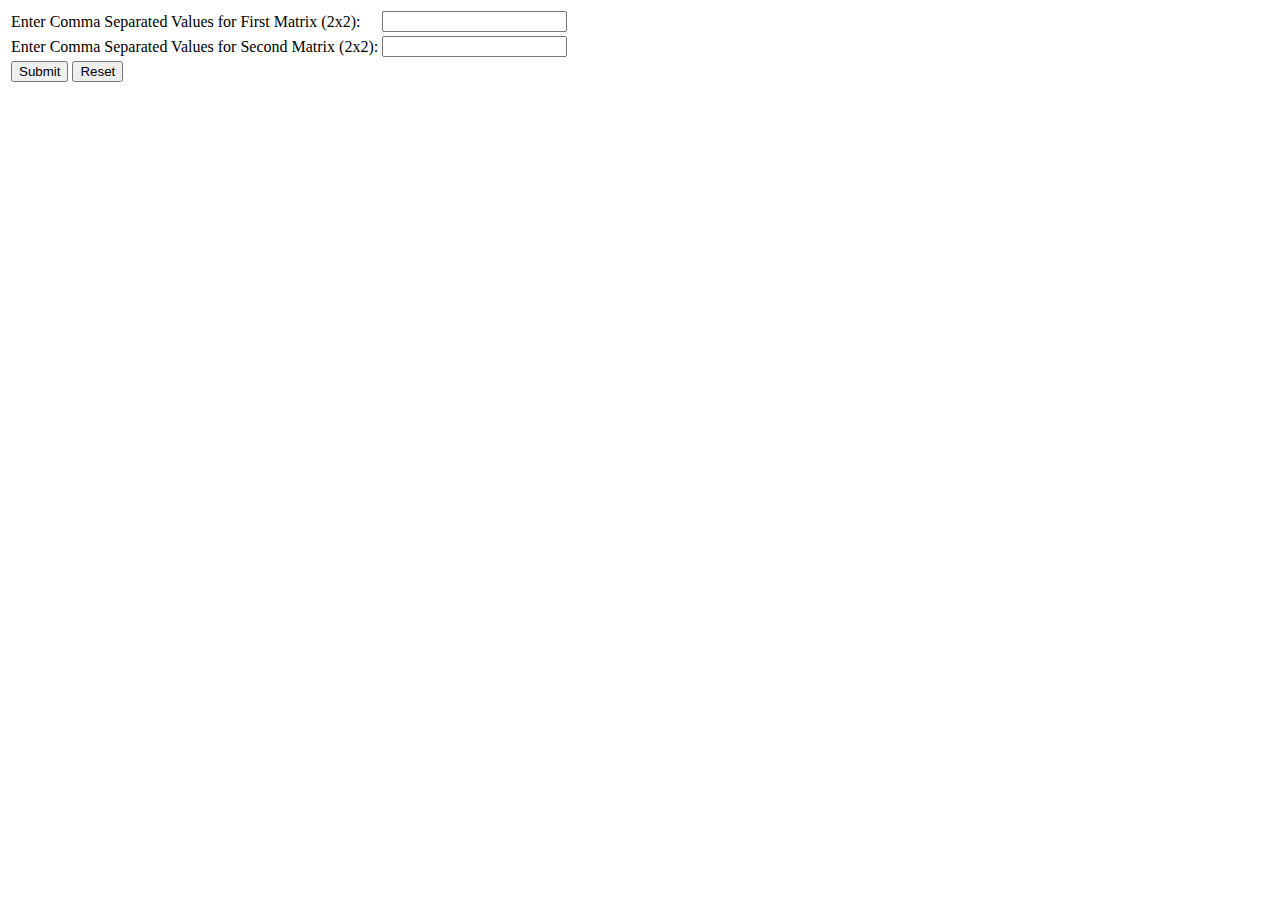
<file: Assignments/03 - Assignment/index.html>
<!DOCTYPE html>
<html>
<head>
    <title>Matrix Multiplication</title>
</head>
<body>
<form action="http://localhost:8088/MatrixMultiplication/MatrixMultiplicationServlet" method="post">
    <table>
        <tr>
            <td><label for="firstMatrix">Enter Comma Separated Values for First Matrix (2x2):</label></td>
            <td><input type="text" name="firstMatrix" id="firstMatrix"></td>
        </tr>
        <tr>
            <td><label for="secondMatrix">Enter Comma Separated Values for Second Matrix (2x2):</label></td>
            <td><input type="text" name="secondMatrix" id="secondMatrix"></td>
        </tr>
        <tr>
            <td><input type="submit" name="submit" value="Submit"> <input type="reset" name="reset" value="Reset"></td>
            <td></td>
        </tr>
    </table>
</form>
</body>
</html>
</file>
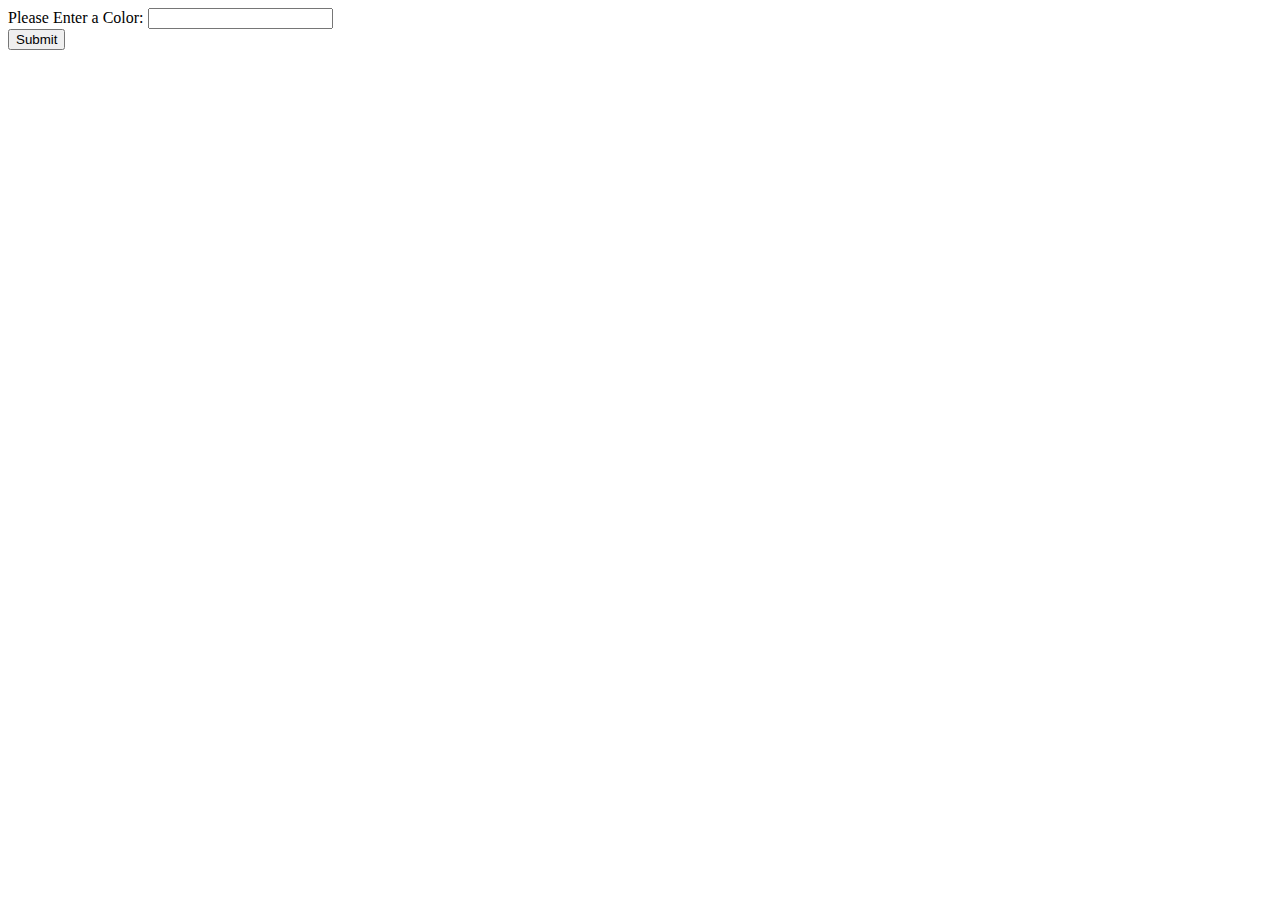
<file: Labs/10 - Lab/hello_world.html>
<!DOCTYPE html>
<html>
<head>
    <title>Hello, World!</title>
</head>
<body>
    <form action="http://localhost:8088/10 - Lab/hello_world" method="post">
        <label for="color">Please Enter a Color: </label>
        <input type="text" name="color" id="color"><br>
        <input type="submit" name="submit" value="Submit">
    </form>
</body>
</html>
</file>
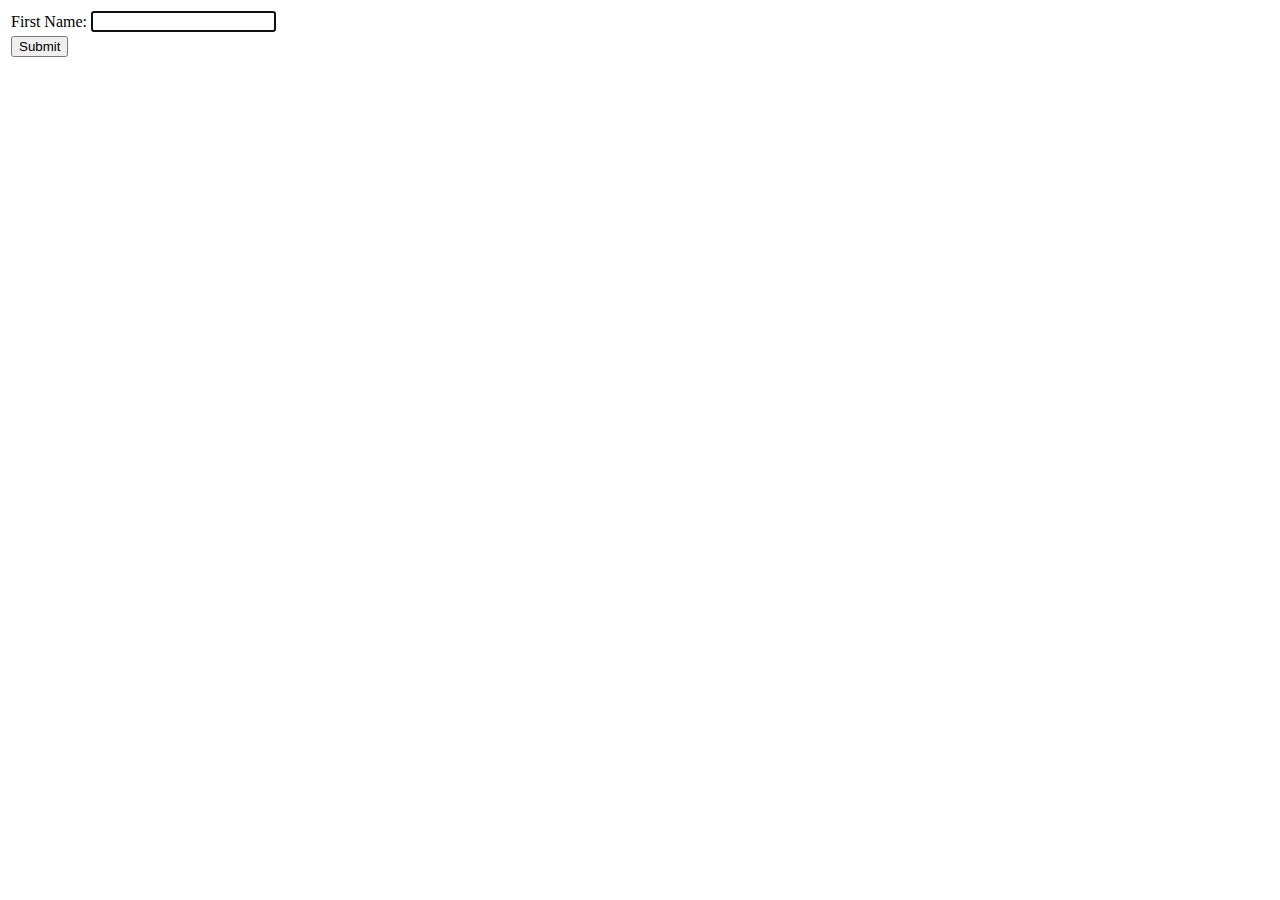
<file: Labs/10 - Lab/info_retrieval.html>
<!DOCTYPE html>
<html>
<head>
    <title>Info Retrieval</title>
</head>
<body>
<form action="http://localhost:8088/10 - Lab/info_retrieval" method="post">
    <table>
        <tr>
            <td><label for="firstName">First Name:</label></td>
            <td><input type="text" name="firstName" id="firstName" pattern="[A-Za-z]*" required autofocus></td>
        </tr>
        <tr>
            <td><input type="submit" name="submit" value="Submit"></td>
        </tr>
    </table>
</form>
</body>
</html>
</file>
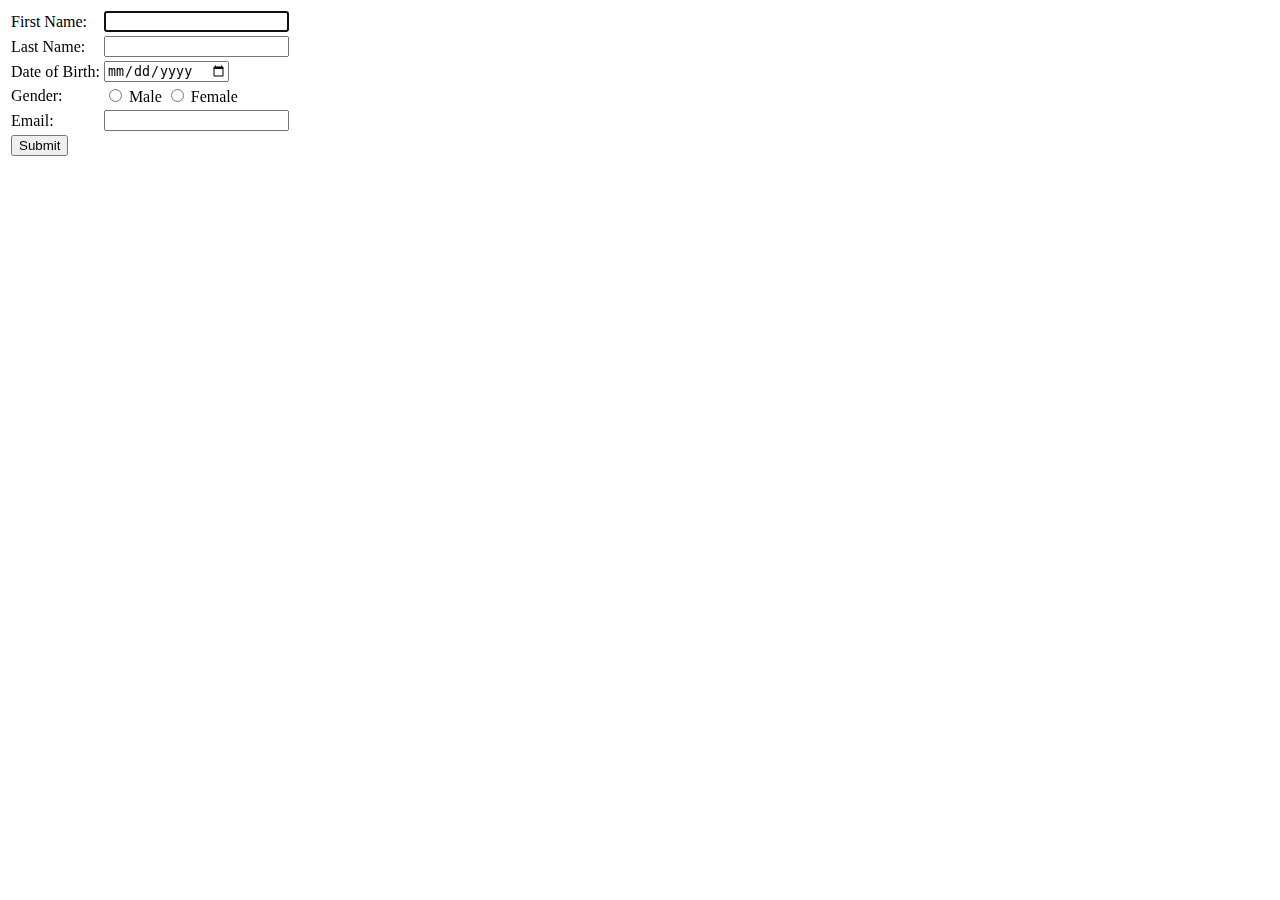
<file: Labs/10 - Lab/info_submission.html>
<!DOCTYPE html>
<html>
<head>
    <title>Info Submission</title>
</head>
<body>
<form action="http://localhost:8088/10 - Lab/info_submission" method="post">
    <table>
        <tr>
            <td><label for="firstName">First Name:</label></td>
            <td><input type="text" name="firstName" id="firstName" pattern="[A-Za-z]*" required autofocus></td>
        </tr>
        <tr>
            <td><label for="lastName">Last Name:</label></td>
            <td><input type="text" name="lastName" id="lastName" pattern="[A-Za-z]*" required></td>
        </tr>
        <tr>
            <td><label id="dob">Date of Birth:</label></td>
            <td><input type="date" name="dob" id="dob" required></td>
        </tr>
        <tr>
            <td><label>Gender:</label></td>
            <td>
                <input type="radio" name="gender" value="male"> Male
                <input type="radio" name="gender" value="female"> Female
            </td>
        </tr>
        <tr>
            <td><label for="email">Email:</label></td>
            <td><input type="email" name="email" id="email" pattern="^[\w.%+\-]+@[\w.\-]+\.[A-Za-z]{2,6}$" required></td>
        </tr>
        <tr>
            <td><input type="submit" name="submit" value="Submit"></td>
        </tr>
    </table>
</form>
</body>
</html>
</file>
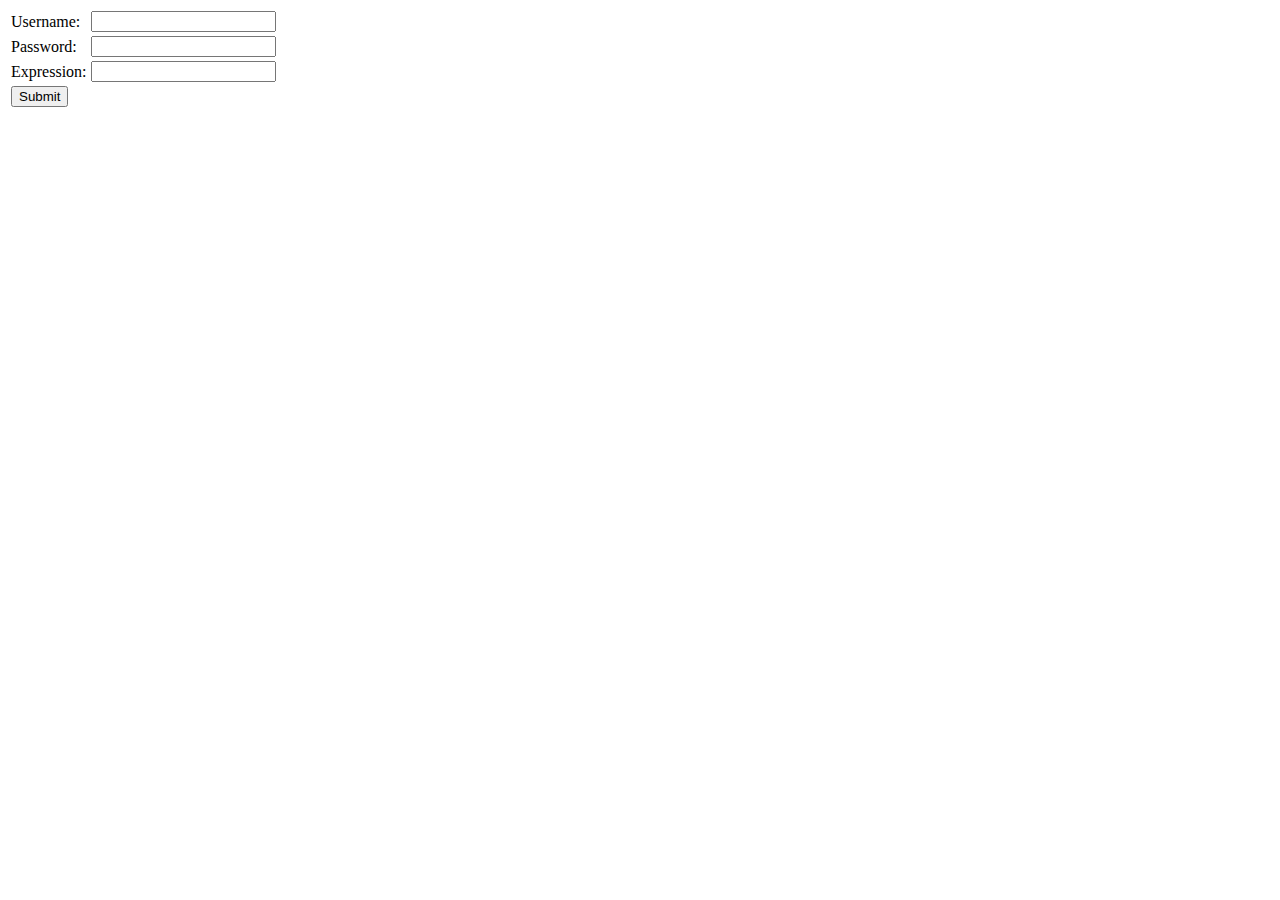
<file: Labs/11 - Lab/task1.html>
<!DOCTYPE html>
<html>
<head>
<meta charset="ISO-8859-1">
<title>Task1</title>
</head>
<body>
<form action="http://localhost:8088/11 - Lab/AuthPalindromeServlet" method="post">
<table>
<tr>
<td><label>Username: </label></td><td><input type="text" name="username"></td>
</tr>
<tr>
<td><label>Password: </label></td><td><input type="password" name="password"></td>
</tr>
<tr>
<td><label>Expression: </label></td><td><input type="text" name="expression"></td>
</tr>
<tr>
<td><input type="submit" name="submit" value="Submit"></td>
</tr>
</table>
</form>
</body>
</html>
</file>
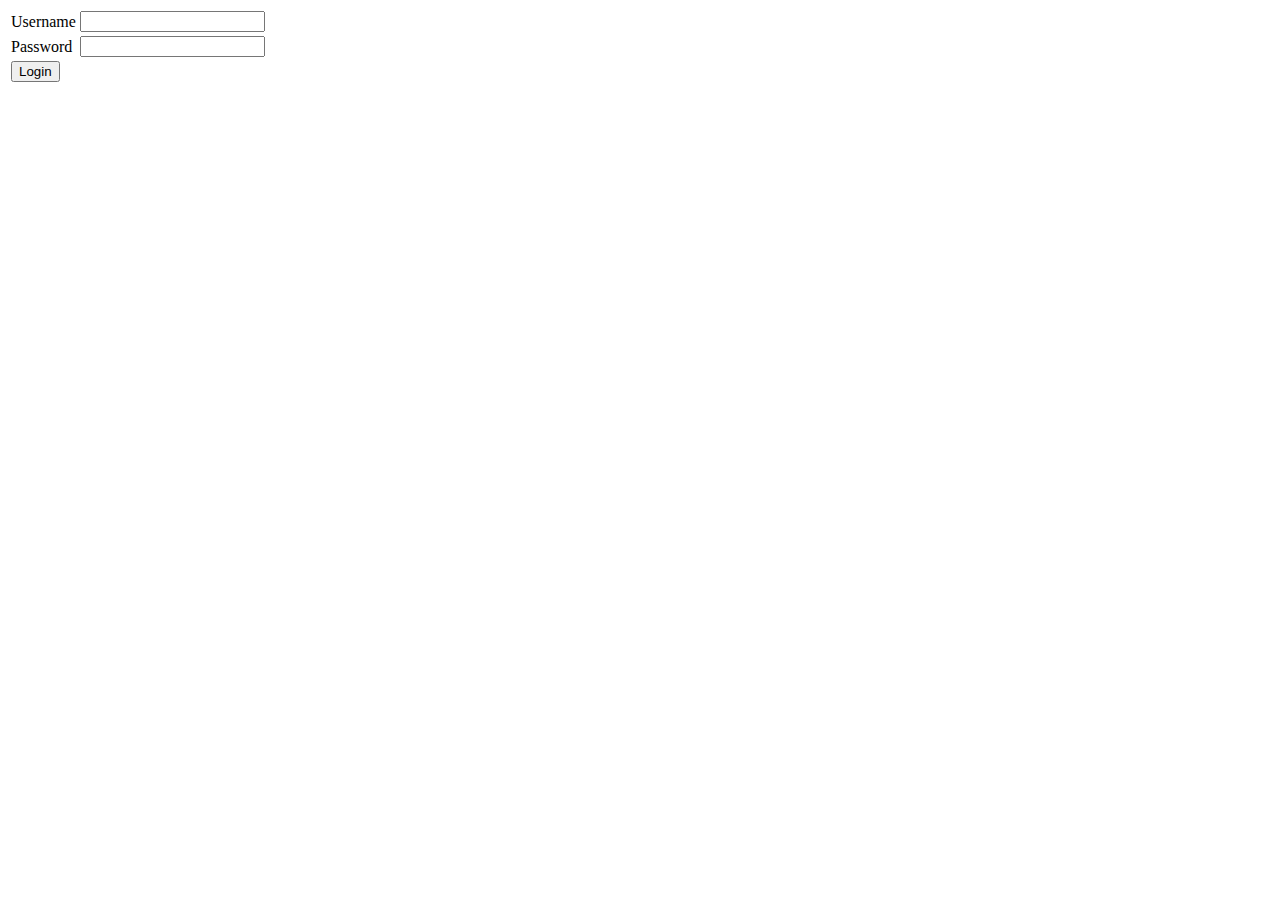
<file: Labs/11 - Lab/task2.html>
<!DOCTYPE html>
<html>
<head>
<meta charset="ISO-8859-1">
<title>Task2</title>
</head>
<body>
<form action="http://localhost:8088/11 - Lab/AuthServlet" method="post">
<table>
<tr>
<td><label>Username</label></td><td><input type="text" name="username"></td>
</tr>
<tr>
<td><label>Password</label></td><td><input type="password" name="password"></td>
</tr>
<tr>
<td><input type="submit" name="submit" value="Login"></td>
</tr>
</table>
</form>
</body>
</html>
</file>
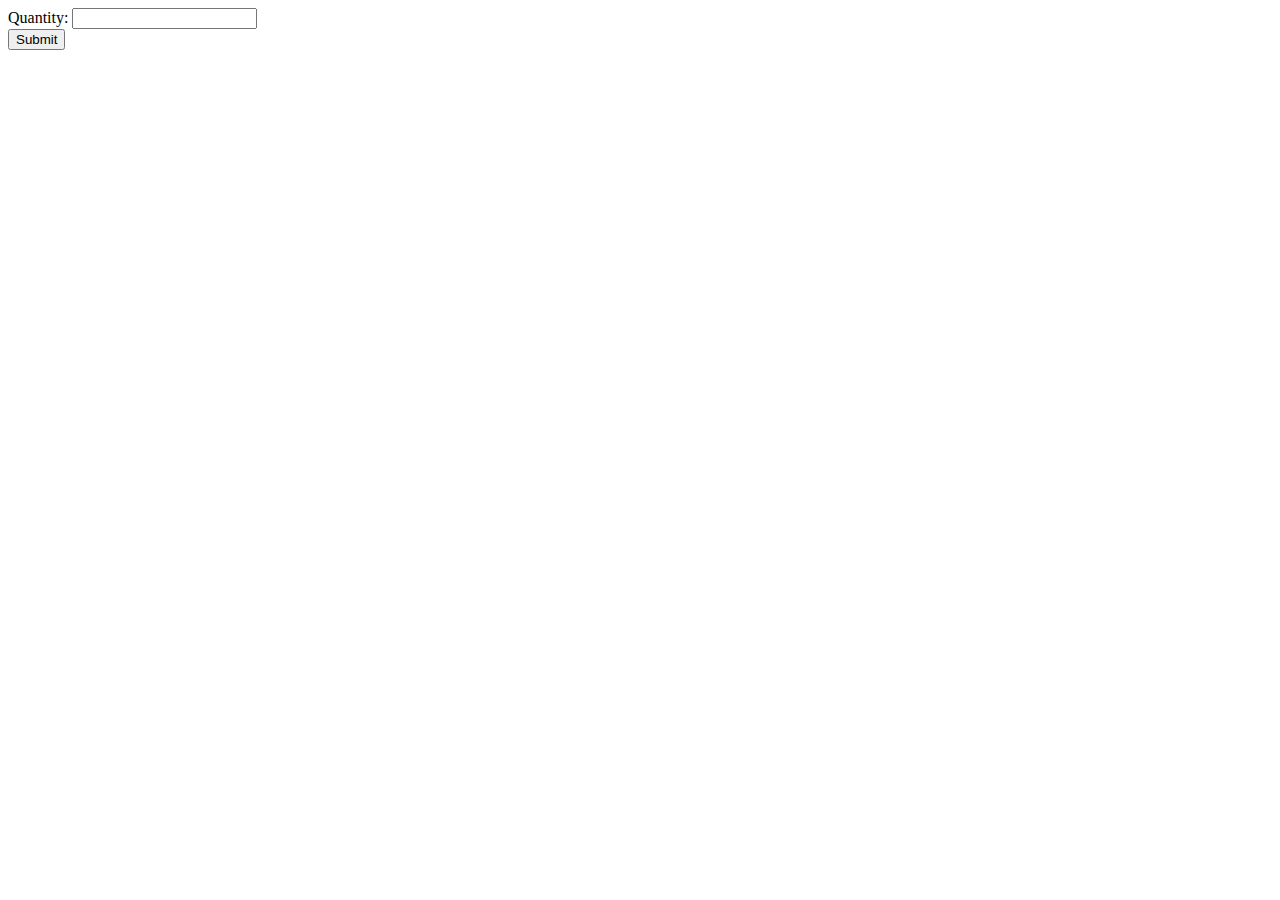
<file: Labs/11 - Lab/task3.html>
<!DOCTYPE html>
<html>
<head>
<meta charset="ISO-8859-1">
<title>Task3</title>
</head>
<body>
<form action="http://localhost:8088/11 - Lab/OrderServlet" method="post">
<label>Quantity: </label><input type="text" name="quantity"><br>
<input type="submit" name="submit" value="Submit">
</form>
</body>
</html>
</file>
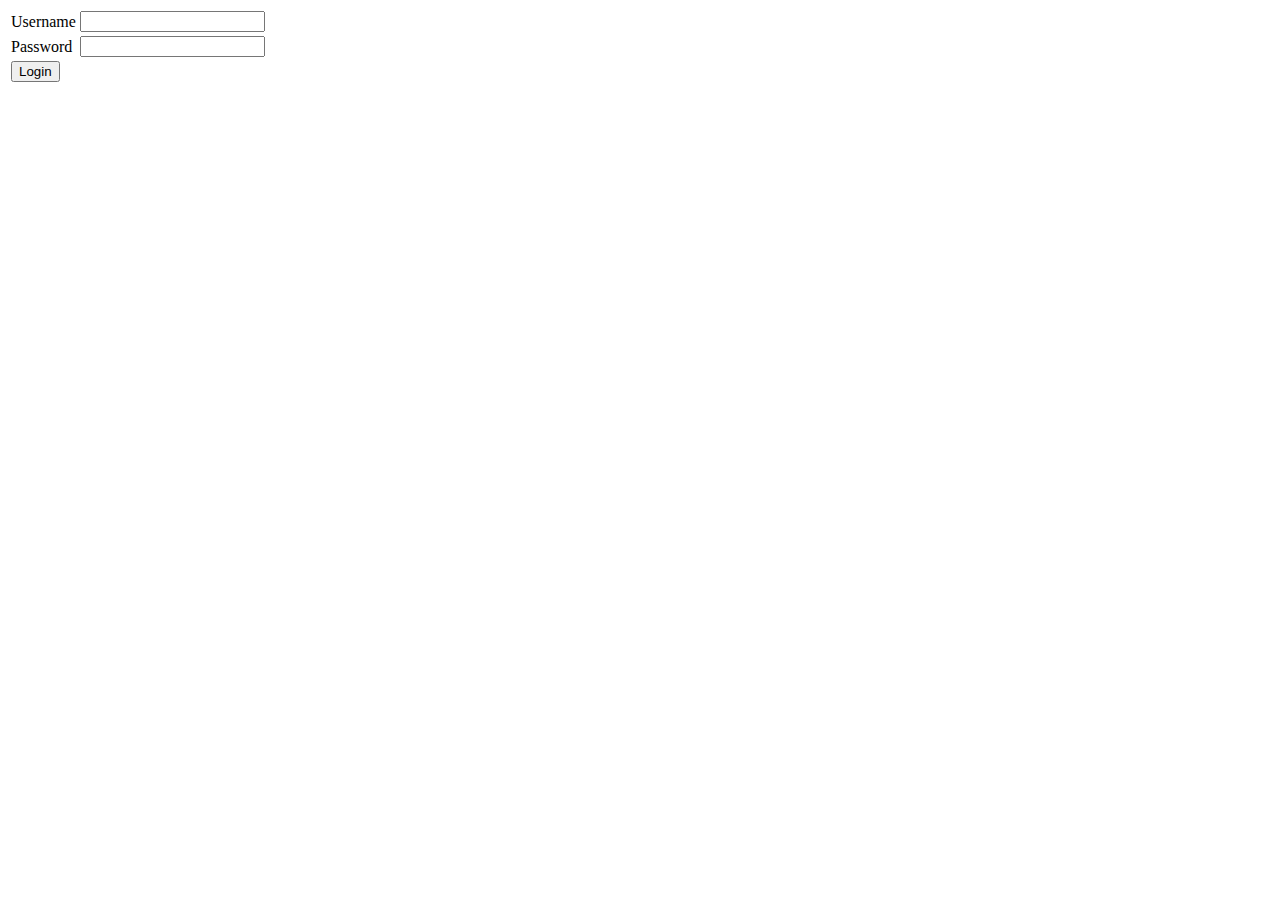
<file: Labs/12 - Lab/task1.html>
<!DOCTYPE html>
<html>
<head>
    <meta charset="ISO-8859-1">
    <title>Task2</title>
</head>
<body>
    <form action="/12 - Lab/AuthServlet" method="post">
        <table>
            <tr>
                <td><label>Username</label></td><td><input type="text" name="username"></td>
            </tr>
            <tr>
                <td><label>Password</label></td><td><input type="password" name="password"></td>
            </tr>
            <tr>
                <td><input type="submit" name="submit" value="Login"></td>
            </tr>
        </table>
    </form>
</body>
</html>
</file>
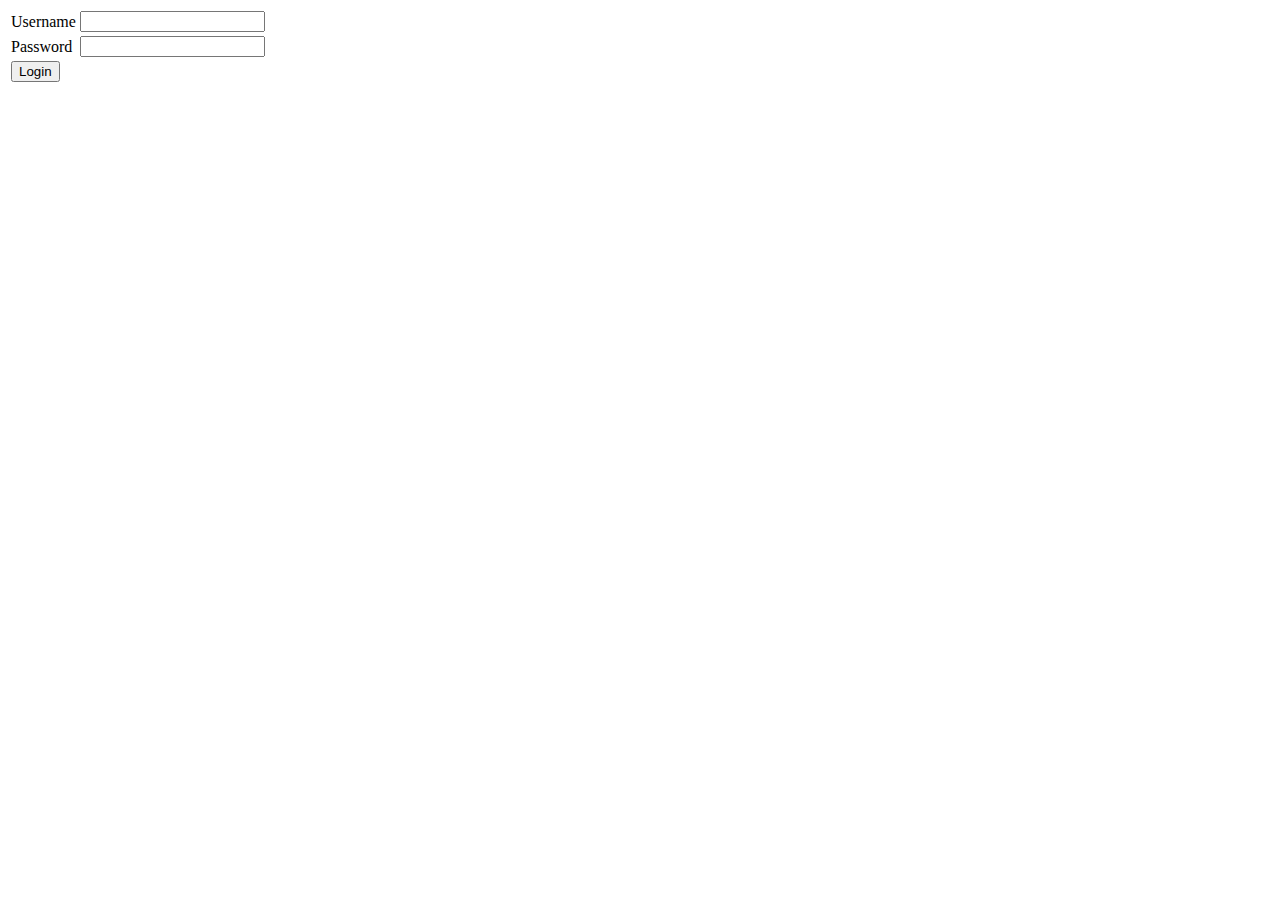
<file: Labs/12 - Lab/task2.html>
<!DOCTYPE html>
<html>
<head>
    <meta charset="ISO-8859-1">
    <title>Task2</title>
</head>
<body>
    <form action="/12 - Lab/CreateCookieServlet" method="post">
        <table>
            <tr>
                <td><label>Username</label></td><td><input type="text" name="username"></td>
            </tr>
            <tr>
                <td><label>Password</label></td><td><input type="password" name="password"></td>
            </tr>
            <tr>
                <td><input type="submit" name="submit" value="Login"></td>
            </tr>
        </table>
    </form>
</body>
</html>
</file>
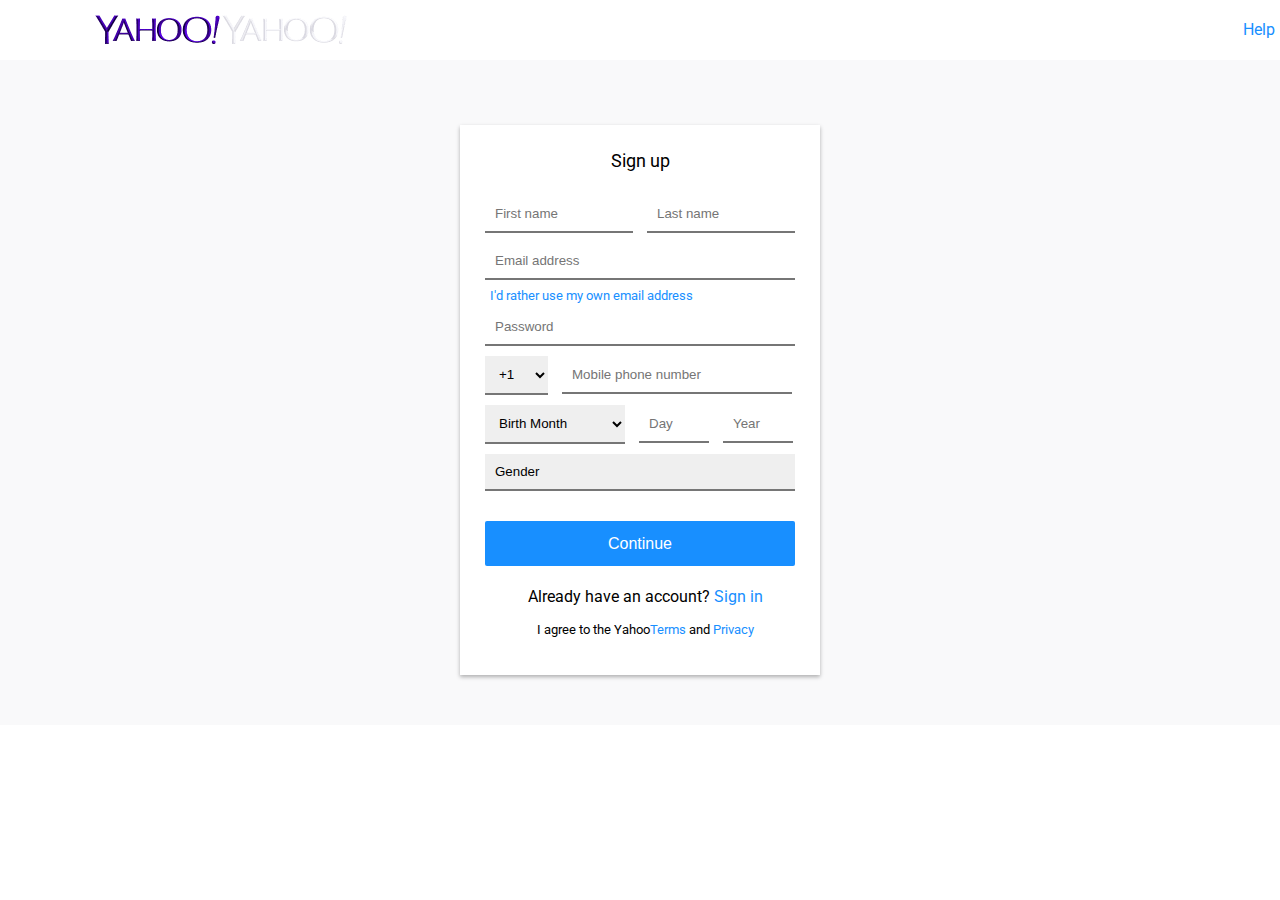
<file: Labs/09 - Lab/09_01/01_Task.html>
<!DOCTYPE html>
<html>
<head>
    <title>01 - Task</title>
    <link rel="stylesheet" type="text/css" href="styles.css">
</head>
<body>
<div id="header">
    <img src="yahoo.png" alt="yahoo">
    <a href="#">Help</a>
</div>
<div class="clr" id="mainBackground">
    <div id="container">
        <p id="signUp">Sign up</p>
        <form action="" method="post">
            <input type="text" name="firstName" placeholder="First name" required>
            <input type="text" name="lastName" placeholder="Last name" required><br>
            <input type="email" name="email" placeholder="Email address" required><br>
            <a href="#" id="ownEmail">I'd rather use my own email address</a><br>
            <input type="password" name="password" placeholder="Password" required><br>
            <select name="mobileExtension" required>
                <option value="+1">+1</option>
                <option value="+91">+91</option>
                <option value="+92">+92</option>
            </select>
            <input type="tel" name="mobileNumber" placeholder="Mobile phone number" required><br>
            <select name="birthMonth" required>
                <option disabled selected>Birth Month</option>
                <option value="1">January</option>
                <option value="2">February</option>
                <option value="3">March</option>
            </select>
            <input type="text" name="birthDay" placeholder="Day" required>
            <input type="text" name="birthYear" placeholder="Year" required><br>
            <select name="gender" id="gender">
                <option disabled selected>Gender</option>
                <option value="male">Male</option>
                <option value="female">Female</option>
            </select>
            <input type="submit" name="submit" value="Continue">
            <p>Already have an account? <a href="#">Sign in</a></p>
            <p id="agreement">I agree to the Yahoo<a href="#">Terms</a> and <a href="#">Privacy</a></p>
        </form>
    </div>
</div>
</body>
</html>
</file>
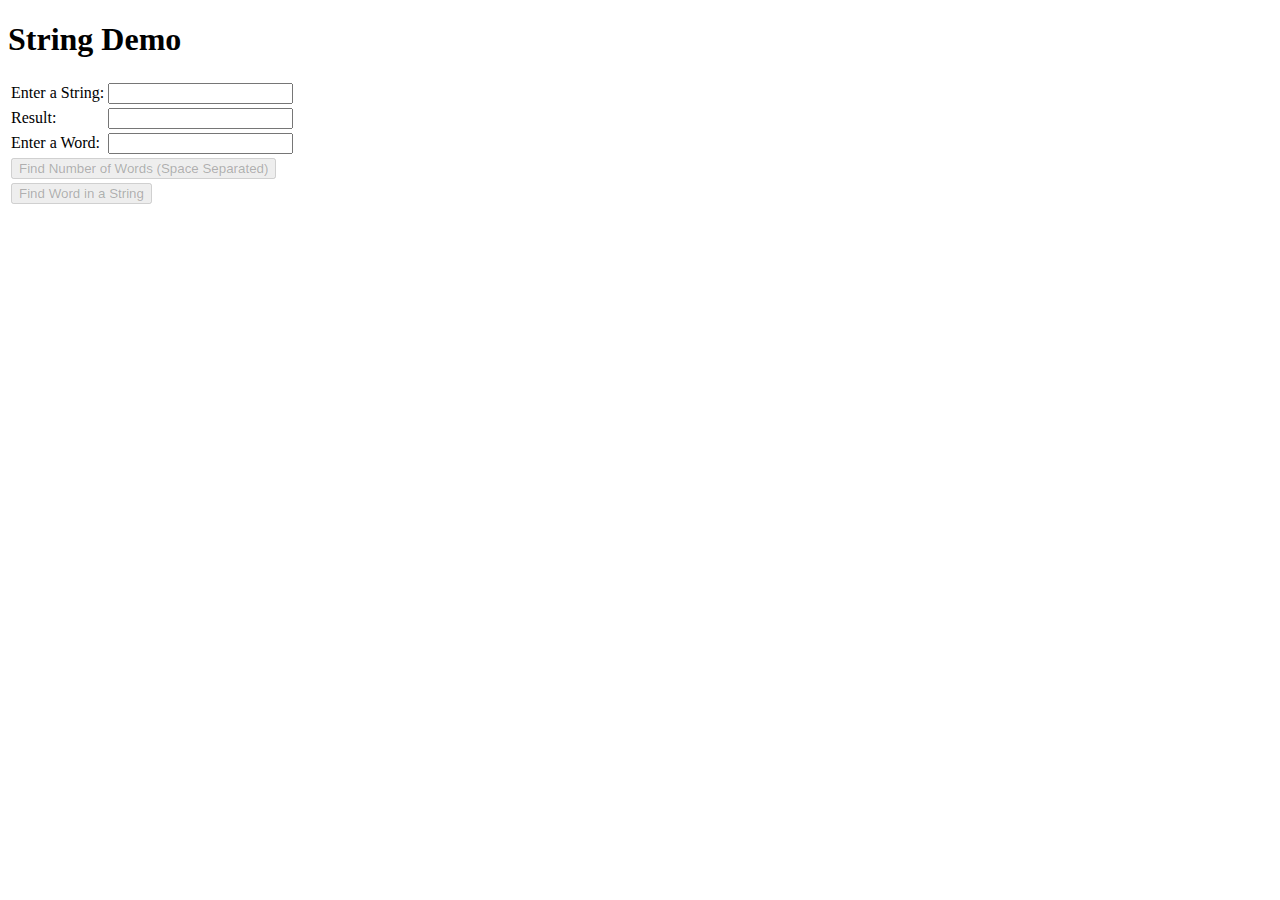
<file: Labs/09 - Lab/09_02/02_Task.html>
<!DOCTYPE html>
<html>
<head>
    <title>02 - Task</title>
</head>
<body>
<h1>String Demo</h1>
<table>
    <tr>
        <td><label for="inputString">Enter a String:</label></td>
        <td><input type="text" name="inputString" id="inputString"></td>
    </tr>
    <tr>
        <td><label for="result">Result:</label></td>
        <td><input type="text" name="result" id="result"></td>
    </tr>
    <tr>
        <td><label for="inputSubString">Enter a Word:</label></td>
        <td><input type="text" name="inputSubString" id="inputSubString"></td>
    </tr>
    <tr>
        <td colspan="2"><input type="button" name="countWords" value="Find Number of Words (Space Separated)" id="countWords"></td>
    </tr>
    <tr>
        <td colspan="2"><input type="button" name="subString" value="Find Word in a String" id="subString"></td>
    </tr>
</table>
<script type="text/javascript" src="script.js"></script>
</body>
</html>
</file>
<file: Labs/09 - Lab/09_01/styles.css>
@import url('https://fonts.googleapis.com/css?family=Roboto');

body {
    margin: 0px;
    font-family: 'Roboto', sans-serif;
}

a {
    text-decoration: none;
    color: #188FFF;
}

#header {
    height: 30px;
    padding: 15px 0px;
}

#header img {
    float: left;
    padding-left: 95px;
}

#header a {
    padding: 5px 5px 0px 0px;
    float: right;
}

.clr {
    clear: both;
}

#mainBackground {
    background: #F9F9FA;
    padding-top: 65px;
    padding-bottom: 50px;
}

#container {
    box-shadow: 0 2px 4px 0 rgba(0,0,0,.3);
    z-index: 1;
    background: #FFF;
    width: 360px;
    height: 550px;
    margin: auto;
}

#container form {
    padding: 20px;
}

input, select {
    border-width: 0px 0px 2px 0px;
    padding: 10px;
    margin: 5px;
}

input[name="firstName"], input[name="lastName"] {
    width: 128px;
}

input[name="email"], input[name="password"] {
    width: 290px;
}

input[name="mobileNumber"] {
    width: 210px;
}

select[name="birthMonth"] {
    width: 140px;
}

input[name="birthDay"], input[name="birthYear"] {
    width: 50px;
}

#gender, input[name="submit"] {
    width: 310px;
}

select#gender {
    -webkit-appearance: none;
    -moz-appearance: none;
}

input[name="submit"] {
    background: #188FFF;
    color: #FFF;
    font-size: 16px;
    border: 0px;
    margin-top: 25px;
    height: 45px;
    border-radius: 2px;
}

form a#ownEmail {
    font-size: smaller;
    padding-left: 10px;
    margin-top: 0px;
    color: #188FFF;
}

form p {
    font-size: 16px;
    text-align: center;
    padding-left: 10px;
}

#agreement {
    font-size: 10px
    margin-top: 30px;
    font-size: smaller;
}

#signUp {
    font-size: 18px;
    margin: 0px;
    padding: 25px 0px 0px 0px;
    text-align: center;
}
</file>
